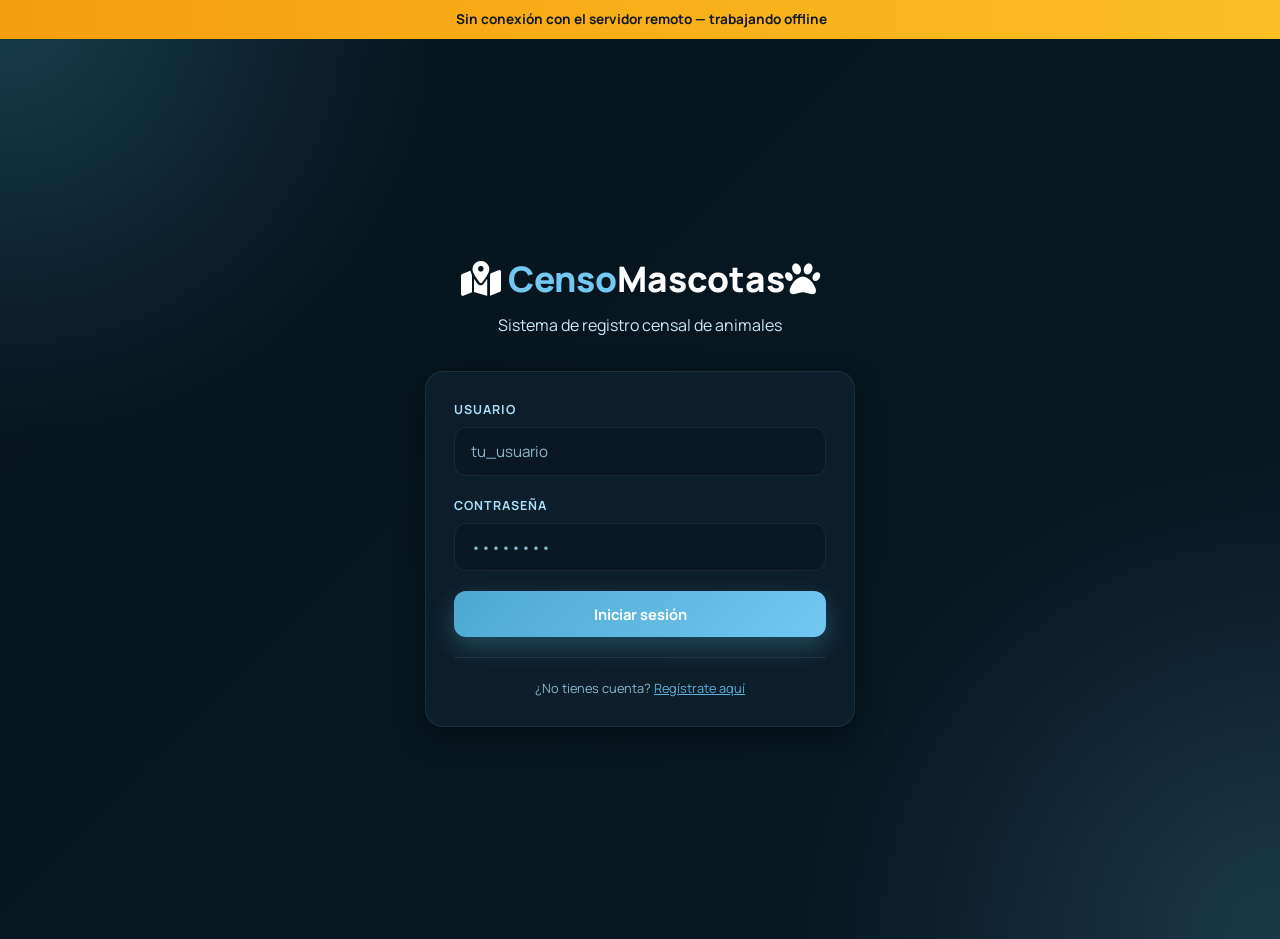
<file: index.html>
<!DOCTYPE html>
<html lang="es">
<head>
  <meta charset="UTF-8">
  <meta name="viewport" content="width=device-width, initial-scale=1.0">
  <meta name="theme-color" content="#6366f1">
  <title>Censo de Mascotas — Iniciar Sesión</title>
  <link rel="manifest" href="manifest.json">
  <link rel="stylesheet" href="css/styles.css">
  <link rel="stylesheet" href="https://cdnjs.cloudflare.com/ajax/libs/font-awesome/6.5.1/css/all.min.css" crossorigin="anonymous" referrerpolicy="no-referrer" />
</head>
<body>
    <script>
      // Configurar la base de la API para que el frontend apunte a los endpoints remotos
      // Cambia la URL abajo por la que te enviaron (sin slash final)
      window.__API_BASE__ = 'https://elprofehugo.online/api/v1';
    </script>
  <div id="offline-bar"> Sin conexión — Modo offline activo</div>

  <div class="login-page">
    <div class="login-box">
      <div class="login-logo">
        <h1><i class="fa-solid fa-map-location-dot"></i></i> <span>Censo</span>Mascotas<i class="fa-solid fa-paw"></i></h1></i>
        <p>Sistema de registro censal de animales</p>
      </div>

      <div class="card">
        <div id="alert-container"></div>

        <form id="login-form">
          <div class="form-group">
            <label for="usuario">Usuario</label>
            <input type="text" id="usuario" name="usuario"
                   placeholder="tu_usuario" autocomplete="username" required>
          </div>
          <div class="form-group">
            <label for="contrasena">Contraseña</label>
            <input type="password" id="contrasena" name="contrasena"
                   placeholder="••••••••" autocomplete="current-password" required>
          </div>
          <button type="submit" class="btn btn-primary btn-full" id="btn-login">
            Iniciar sesión
          </button>
        </form>

        <hr style="border:none;border-top:1px solid var(--border);margin:1.25rem 0">

        <p style="font-size:0.8rem;color:var(--text-muted);text-align:center">
          ¿No tienes cuenta?
          <a href="pages/registro.html" style="color:var(--accent)">Regístrate aquí</a>
        </p>
      </div>
    </div>
  </div>

  <script src="js/auth.js?v=3"></script>
  <script src="js/sync.js?v=3"></script>
  <script>
    // Si ya tiene sesión, redirigir al mapa
    if (tokenValido()) window.location.href = 'pages/mapa.html';

    // Registrar Service Worker
    if ('serviceWorker' in navigator) {
      navigator.serviceWorker.register('sw.js')
        .then(() => console.log('Service Worker registrado'))
        .catch(err => console.error('SW error:', err));
    }

    inicializarMonitorRed();

    document.getElementById('login-form').addEventListener('submit', async (e) => {
      e.preventDefault();
      const btn = document.getElementById('btn-login');
      btn.disabled = true;
      btn.innerHTML = '<span class="spinner"></span> Entrando...';

      try {
        await login(
          document.getElementById('usuario').value.trim(),
          document.getElementById('contrasena').value
        );
        const usuario = obtenerUsuario();
        if (usuario && usuario.rol === 'ADMIN') {
          window.location.href = 'pages/mapa.html';
        } else {
          window.location.href = 'pages/mapa.html'; // Dueños también van al mapa
        }
      } catch (err) {
        mostrarAlerta(err.message, 'danger');
        btn.disabled = false;
        btn.textContent = 'Iniciar sesión';
      }
    });
  </script>
</body>
</html>
</file>
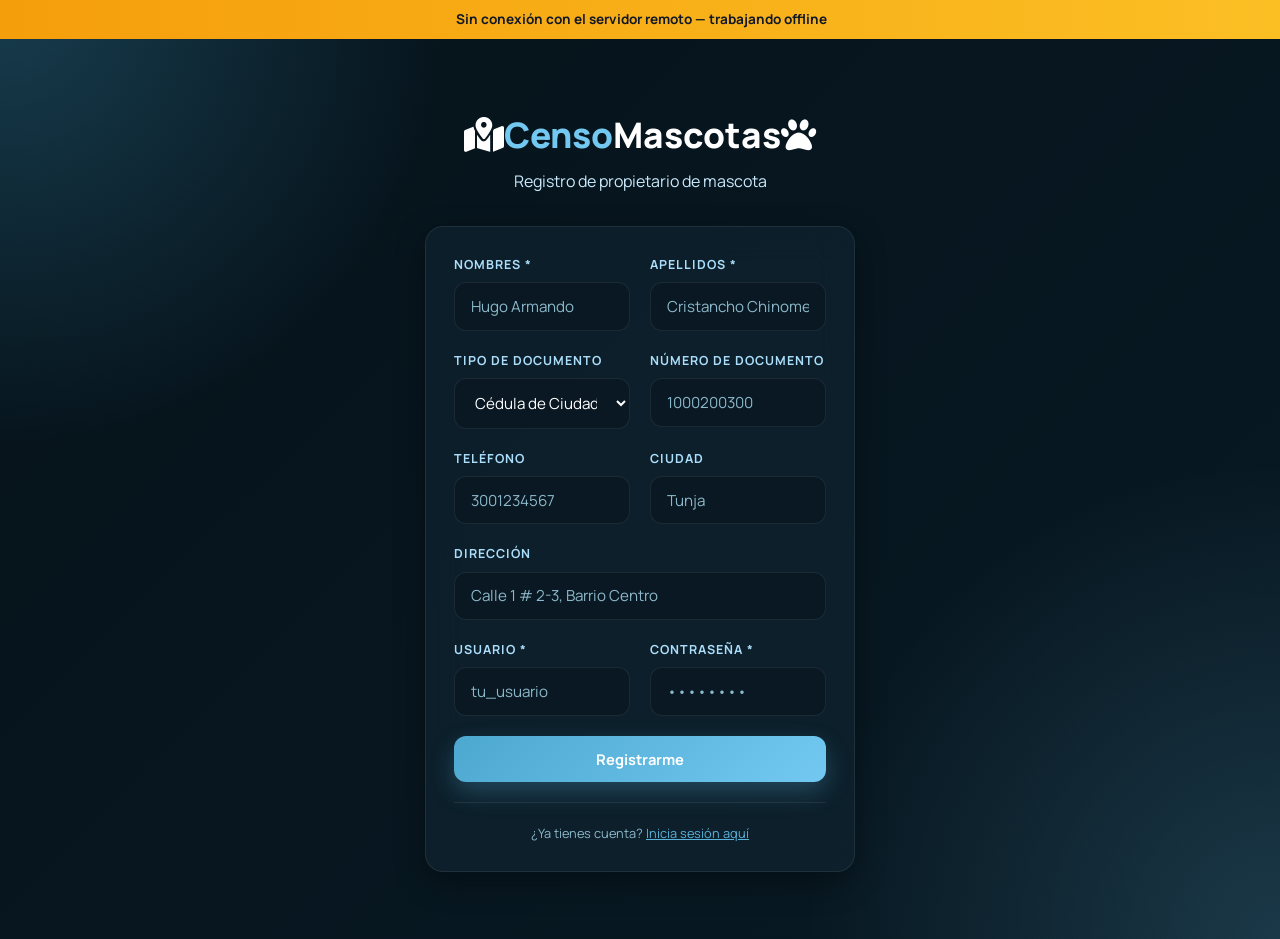
<file: pages/registro.html>
<!DOCTYPE html>
<html lang="es">
<head>
  <meta charset="UTF-8">
  <meta name="viewport" content="width=device-width, initial-scale=1.0">
  <meta name="theme-color" content="#6366f1">
  <title>Censo de Mascotas — Registro</title>
  <link rel="manifest" href="../manifest.json">
  <link rel="stylesheet" href="../css/styles.css">
  <link rel="stylesheet" href="https://cdnjs.cloudflare.com/ajax/libs/font-awesome/6.5.1/css/all.min.css" crossorigin="anonymous" referrerpolicy="no-referrer" />
</head>
<body>
  <div id="offline-bar"><i class="fa-solid fa-wifi-slash"></i> Sin conexión — Registro se guardará localmente</div>

  <div class="login-page">
    <div class="login-box">
      <div class="login-logo">
        <h1><i class="fa-solid fa-map-location-dot"></i><span>Censo</span>Mascotas<i class="fa-solid fa-paw"></i> </h1>
        <p>Registro de propietario de mascota</p>
      </div>

      <div class="card">
        <div id="alert-container"></div>

        <form id="registro-form">
          <div class="form-grid">
            <div class="form-group">
              <label for="nombres">Nombres *</label>
              <input type="text" id="nombres" placeholder="Hugo Armando" required>
            </div>
            <div class="form-group">
              <label for="apellidos">Apellidos *</label>
              <input type="text" id="apellidos" placeholder="Cristancho Chinome" required>
            </div>
            <div class="form-group">
              <label for="tipoDocumento">Tipo de documento</label>
              <select id="tipoDocumento">
                <option value="CC">Cédula de Ciudadanía</option>
                <option value="CE">Cédula de Extranjería</option>
                <option value="TI">Tarjeta de Identidad</option>
                <option value="PA">Pasaporte</option>
              </select>
            </div>
            <div class="form-group">
              <label for="documento">Número de documento</label>
              <input type="text" id="documento" placeholder="1000200300">
            </div>
            <div class="form-group">
              <label for="telefono">Teléfono</label>
              <input type="tel" id="telefono" placeholder="3001234567">
            </div>
            <div class="form-group">
              <label for="ciudad">Ciudad</label>
              <input type="text" id="ciudad" placeholder="Tunja">
            </div>
            <div class="form-group" style="grid-column:1/-1">
              <label for="direccion">Dirección</label>
              <input type="text" id="direccion" placeholder="Calle 1 # 2-3, Barrio Centro">
            </div>
            <div class="form-group">
              <label for="usuario">Usuario *</label>
              <input type="text" id="usuario" placeholder="tu_usuario" autocomplete="username" required>
            </div>
            <div class="form-group">
              <label for="contrasena">Contraseña *</label>
              <input type="password" id="contrasena" placeholder="••••••••" autocomplete="new-password" required>
            </div>
          </div>

          <button type="submit" class="btn btn-primary btn-full" id="btn-registro">
            Registrarme
          </button>
          <div style="margin-top:0.75rem;text-align:center">
            <span id="badge-pendientes" class="badge badge-offline" style="display:none"></span>
          </div>
        </form>

        <hr style="border:none;border-top:1px solid var(--border);margin:1.25rem 0">

        <p style="font-size:0.8rem;color:var(--text-muted);text-align:center">
          ¿Ya tienes cuenta?
          <a href="../index.html" style="color:var(--accent)">Inicia sesión aquí</a>
        </p>
      </div>
    </div>
  </div>

  <script src="../js/auth.js?v=3"></script>
  <script src="../js/api.js?v=4"></script>
  <script src="../js/sync.js?v=3"></script>
  <script>
    inicializarMonitorRed();
    initIndexedDB().then(actualizarBadgePendientes).catch(console.error);
    if ('serviceWorker' in navigator) navigator.serviceWorker.register('../sw.js').catch(console.error);

    document.getElementById('registro-form').addEventListener('submit', async (e) => {
      e.preventDefault();
      const btn = document.getElementById('btn-registro');
      btn.disabled = true;
      btn.innerHTML = '<span class="spinner"></span> Registrando...';

      const datos = {
        nombres:       document.getElementById('nombres').value.trim(),
        apellidos:     document.getElementById('apellidos').value.trim(),
        tipoDocumento: document.getElementById('tipoDocumento').value,
        documento:     document.getElementById('documento').value.trim(),
        telefono:      document.getElementById('telefono').value.trim(),
        ciudad:        document.getElementById('ciudad').value.trim(),
        direccion:     document.getElementById('direccion').value.trim(),
        usuario:       document.getElementById('usuario').value.trim(),
        contrasena:    document.getElementById('contrasena').value,
        rol:           'DUENO',
      };

      if (navigator.onLine) {
        try {
          const resultado = await crearPersona(datos);
          if (resultado?.pendiente) {
            mostrarAlerta('Sin conexión — Registro guardado localmente y pendiente de sincronización', 'warning');
          } else {
            mostrarAlerta('Registro exitoso. Ahora puedes iniciar sesión.', 'success');
          }
          setTimeout(() => window.location.href = '../index.html', 2000);
        } catch (err) {
          mostrarAlerta(err.message, 'danger');
        }
      } else {
        mostrarAlerta('Sin conexión — El registro se sincronizará cuando recuperes la red.', 'warning');
        // Guardar en cola offline
        await guardarEnCola(STORES.PERSONAS, datos);
        mostrarAlerta('Registro guardado localmente. Inicia sesión cuando tengas conexión.', 'info');
        setTimeout(() => window.location.href = '../index.html', 2000);
      }

      btn.disabled = false;
      btn.textContent = 'Registrarme';
    });
  </script>
</body>
</html>
</file>
<file: css/styles.css>
/* ═══════════════════════════════════════════════════════════════
   CENSO DE MASCOTAS — UI MODERNA
   Paleta azul glassmorphism
═══════════════════════════════════════════════════════════════ */

@import url('https://fonts.googleapis.com/css2?family=Manrope:wght@400;500;600;700;800&family=IBM+Plex+Mono:wght@400;500&display=swap');
:root {

  /* ── Paleta principal ───────────────────────── */
  --primary-1: #409dc4;
  --primary-2: #4da8cf;
  --primary-3: #5ab2da;
  --primary-4: #66bde6;
  --primary-5: #72c8f1;

  --soft-1: #8bd3f8;
  --soft-2: #abdefa;
  --soft-3: #c9e9fc;
  --soft-4: #e4f4fd;

  --white: #ffffff;

  /* ── UI ─────────────────────────────────────── */
  --bg-base: #06131b;
  --bg-card: rgba(16, 35, 48, 0.72);
  --bg-input: rgba(10, 24, 34, 0.88);

  --border: rgba(255,255,255,0.08);

  --accent: var(--primary-3);
  --accent-hover: var(--primary-4);

  --accent-light: rgba(114, 200, 241, 0.12);

  --success: #22c55e;
  --danger: #ef4444;
  --warning: #f59e0b;

  --text-primary: #ffffff;
  --text-secondary: #c9e9fc;
  --text-muted: #8bb8ca;

  --radius: 18px;
  --radius-sm: 12px;

  --shadow:
    0 10px 30px rgba(0,0,0,0.35);

  --glass-blur: blur(18px);

--font-body: 'Manrope', sans-serif;
--font-mono: 'IBM Plex Mono', monospace;
}

/* ───────────────────────────────────────────── */

*,
*::before,
*::after {
  box-sizing: border-box;
  margin: 0;
  padding: 0;
}

html {
  scroll-behavior: smooth;
}

body {

  font-family: var(--font-body);

  background:
    radial-gradient(circle at top left, rgba(64,157,196,0.30), transparent 28%),
    radial-gradient(circle at bottom right, rgba(114,200,241,0.18), transparent 30%),
    linear-gradient(135deg, #06131b 0%, #081923 100%);

  color: var(--text-primary);

  min-height: 100vh;

  line-height: 1.6;

  -webkit-font-smoothing: antialiased;

  overflow-x: hidden;
}

/* ── Scrollbar ───────────────────────────────── */

::-webkit-scrollbar {
  width: 10px;
}

::-webkit-scrollbar-track {
  background: #081923;
}

::-webkit-scrollbar-thumb {
  background: var(--primary-2);
  border-radius: 999px;
}

/* ── Navegación ──────────────────────────────── */

.navbar {

  position: sticky;

  top: 0;

  z-index: 999;

  height: 68px;

  display: flex;

  align-items: center;

  justify-content: space-between;

  gap: 1rem;

  padding: 0 1.5rem;

  background: rgba(6, 19, 27, 0.72);

  backdrop-filter: var(--glass-blur);

  -webkit-backdrop-filter: var(--glass-blur);

  border-bottom: 1px solid var(--border);

  box-shadow: 0 6px 24px rgba(0,0,0,0.22);
}

.navbar-brand {

  display: flex;

  align-items: center;

  gap: 0.6rem;

  font-size: 1.1rem;

  font-weight: 700;

  color: var(--white);

  text-decoration: none;
}

.navbar-brand i {
  color: var(--primary-5);
}

.navbar-brand span {
  color: var(--primary-5);
}

.navbar-nav {

  display: flex;

  align-items: center;

  gap: 0.35rem;

  list-style: none;
}

.nav-link {

  color: var(--text-secondary);

  text-decoration: none;

  font-size: 0.9rem;

  font-weight: 600;

  padding: 0.55rem 0.95rem;

  border-radius: var(--radius-sm);

  transition: 0.25s ease;
}

.nav-link:hover,
.nav-link.active {

  background: rgba(114,200,241,0.14);

  color: var(--white);

  transform: translateY(-1px);
}

.nav-user {

  color: var(--soft-2);

  font-size: 0.8rem;

  font-family: var(--font-mono);
}

/* ── Layout ──────────────────────────────────── */

.container {

  max-width: 1100px;

  margin: 0 auto;

  padding: 2rem 1.5rem;
}

.page-header {

  margin-bottom: 2rem;
}

.page-header h1 {

  font-size: 2rem;

  font-weight: 700;

  letter-spacing: -1px;
}

.page-header p {

  color: var(--text-secondary);

  margin-top: 0.35rem;

  font-size: 0.95rem;
}

/* ── Cards ───────────────────────────────────── */

.card {

  background: var(--bg-card);

  backdrop-filter: var(--glass-blur);

  -webkit-backdrop-filter: var(--glass-blur);

  border: 1px solid var(--border);

  border-radius: var(--radius);

  padding: 1.75rem;

  box-shadow: var(--shadow);

  transition: 0.3s ease;
}

.card:hover {

  transform: translateY(-4px);

  border-color: rgba(114,200,241,0.18);
}

/* ── Formularios ─────────────────────────────── */

.form-group {

  display: flex;

  flex-direction: column;

  gap: 0.45rem;

  margin-bottom: 1.25rem;
}

.form-grid {

  display: grid;

  grid-template-columns: 1fr 1fr;

  gap: 0 1.25rem;
}

label {

  font-size: 0.78rem;

  font-weight: 700;

  color: var(--soft-2);

  text-transform: uppercase;

  letter-spacing: 0.08em;
}

input,
select,
textarea {

  width: 100%;

  padding: 0.8rem 1rem;

  border-radius: var(--radius-sm);

  border: 1px solid var(--border);

  background: var(--bg-input);

  color: var(--white);

  font-size: 0.95rem;

  font-family: var(--font-body);

  outline: none;

  transition: 0.25s ease;
}

input:focus,
select:focus,
textarea:focus {

  border-color: var(--primary-5);

  box-shadow:
    0 0 0 4px rgba(114,200,241,0.15);
}

input::placeholder,
textarea::placeholder {

  color: var(--text-muted);
}

select option {

  background: #0f2531;
}

/* ── Botones ─────────────────────────────────── */

.btn {

  display: inline-flex;

  align-items: center;

  justify-content: center;

  gap: 0.55rem;

  padding: 0.8rem 1.5rem;

  border: none;

  border-radius: var(--radius-sm);

  font-size: 0.92rem;

  font-weight: 700;

  font-family: var(--font-body);

  cursor: pointer;

  transition: 0.25s ease;

  text-decoration: none;
}

.btn:hover {

  transform: translateY(-2px);
}

.btn-primary {

  background: linear-gradient(
    135deg,
    var(--primary-2),
    var(--primary-5)
  );

  color: white;

  box-shadow:
    0 10px 24px rgba(91,178,218,0.28);
}

.btn-primary:hover {

  filter: brightness(1.08);
}

.btn-secondary {

  background: rgba(255,255,255,0.04);

  border: 1px solid var(--border);

  color: var(--text-secondary);
}

.btn-secondary:hover {

  background: rgba(114,200,241,0.12);

  color: white;
}

.btn-success {

  background: var(--success);

  color: white;
}

.btn-danger {

  background: var(--danger);

  color: white;
}

.btn-full {

  width: 100%;
}

.btn:disabled {

  opacity: 0.5;

  cursor: not-allowed;
}

/* ── Alertas ─────────────────────────────────── */

.alert {

  padding: 0.95rem 1rem;

  border-radius: var(--radius-sm);

  display: flex;

  align-items: center;

  gap: 0.6rem;

  margin-bottom: 1rem;

  font-size: 0.88rem;

  font-weight: 600;

  backdrop-filter: blur(12px);
}

.alert-success {

  background: rgba(34,197,94,0.12);

  border: 1px solid rgba(34,197,94,0.25);

  color: #86efac;
}

.alert-danger {

  background: rgba(239,68,68,0.12);

  border: 1px solid rgba(239,68,68,0.25);

  color: #fca5a5;
}

.alert-warning {

  background: rgba(245,158,11,0.12);

  border: 1px solid rgba(245,158,11,0.25);

  color: #fcd34d;
}

.alert-info {

  background: rgba(114,200,241,0.12);

  border: 1px solid rgba(114,200,241,0.22);

  color: var(--soft-2);
}

.alert.hidden {

  display: none;
}

/* ── Badges ──────────────────────────────────── */

.badge {

  display: inline-flex;

  align-items: center;

  gap: 0.35rem;

  padding: 0.3rem 0.75rem;

  border-radius: 999px;

  font-size: 0.72rem;

  font-weight: 700;
}

.badge-online {

  background: rgba(34,197,94,0.15);

  color: #86efac;
}

.badge-offline {

  background: rgba(245,158,11,0.15);

  color: #fcd34d;
}

/* ── Offline bar ─────────────────────────────── */

#offline-bar {

  display: none;

  background: linear-gradient(
    90deg,
    #f59e0b,
    #fbbf24
  );

  color: #111827;

  text-align: center;

  padding: 0.55rem;

  font-weight: 700;

  font-size: 0.85rem;
}

#offline-bar.visible {

  display: block;
}

/* ── Fotos ───────────────────────────────────── */

.foto-preview {

  width: 100%;

  max-height: 240px;

  object-fit: cover;

  border-radius: var(--radius-sm);

  border: 1px solid var(--border);

  margin-top: 0.5rem;

  display: none;
}

.foto-preview.visible {

  display: block;
}

.foto-info {

  margin-top: 0.35rem;

  font-size: 0.78rem;

  color: var(--text-muted);
}

/* ── Spinner ─────────────────────────────────── */

.spinner {

  width: 20px;

  height: 20px;

  border-radius: 50%;

  border: 2px solid rgba(255,255,255,0.2);

  border-top-color: white;

  animation: spin 0.7s linear infinite;
}

@keyframes spin {

  to {
    transform: rotate(360deg);
  }
}

/* ── Mapas ───────────────────────────────────── */

#map-container {

  width: 100%;

  height: calc(100vh - 68px);

  position: relative;
}

#map {

  width: 100%;

  height: 100%;

  filter:
    saturate(1.08)
    contrast(1.02);
}

.map-controls {

  position: absolute;

  top: 1rem;

  right: 1rem;

  z-index: 999;

  display: flex;

  flex-direction: column;

  gap: 0.75rem;
}

/* ── Login ───────────────────────────────────── */

.login-page {

  min-height: 100vh;

  display: flex;

  align-items: center;

  justify-content: center;

  padding: 1.5rem;
}

.login-box {

  width: 100%;

  max-width: 430px;
}

.login-logo {

  text-align: center;

  margin-bottom: 2rem;
}

.login-logo h1 {

  font-size: 2.2rem;

  font-weight: 800;
}

.login-logo h1 span {

  color: var(--primary-5);
}

.login-logo p {

  color: var(--text-secondary);

  margin-top: 0.35rem;
}

/* ── Tablas ──────────────────────────────────── */

.data-table {

  width: 100%;

  border-collapse: collapse;

  font-size: 0.88rem;
}

.data-table th {

  text-align: left;

  padding: 0.9rem 0.75rem;

  color: var(--soft-2);

  text-transform: uppercase;

  font-size: 0.74rem;

  letter-spacing: 0.06em;

  border-bottom: 1px solid var(--border);
}

.data-table td {

  padding: 0.9rem 0.75rem;

  border-bottom: 1px solid rgba(255,255,255,0.05);

  color: var(--text-secondary);
}

.data-table tr:hover {

  background: rgba(255,255,255,0.02);
}

/* ── Responsive ──────────────────────────────── */

@media (max-width: 768px) {

  .navbar {

    height: auto;

    padding: 1rem;

    flex-wrap: wrap;
  }

  .navbar-nav {

    width: 100%;

    flex-wrap: wrap;

    justify-content: center;

    margin-top: 0.75rem;
  }

  .container {

    padding: 1rem;
  }

  .form-grid {

    grid-template-columns: 1fr;
  }

  .card {

    padding: 1.25rem;
  }

  .page-header h1 {

    font-size: 1.5rem;
  }

  .map-controls {

    top: auto;

    bottom: 1rem;

    left: 50%;

    transform: translateX(-50%);

    flex-direction: row;

    overflow-x: auto;

    max-width: calc(100vw - 2rem);

    padding-bottom: 0.3rem;
  }

  .btn {

    white-space: nowrap;
  }
}
</file>
